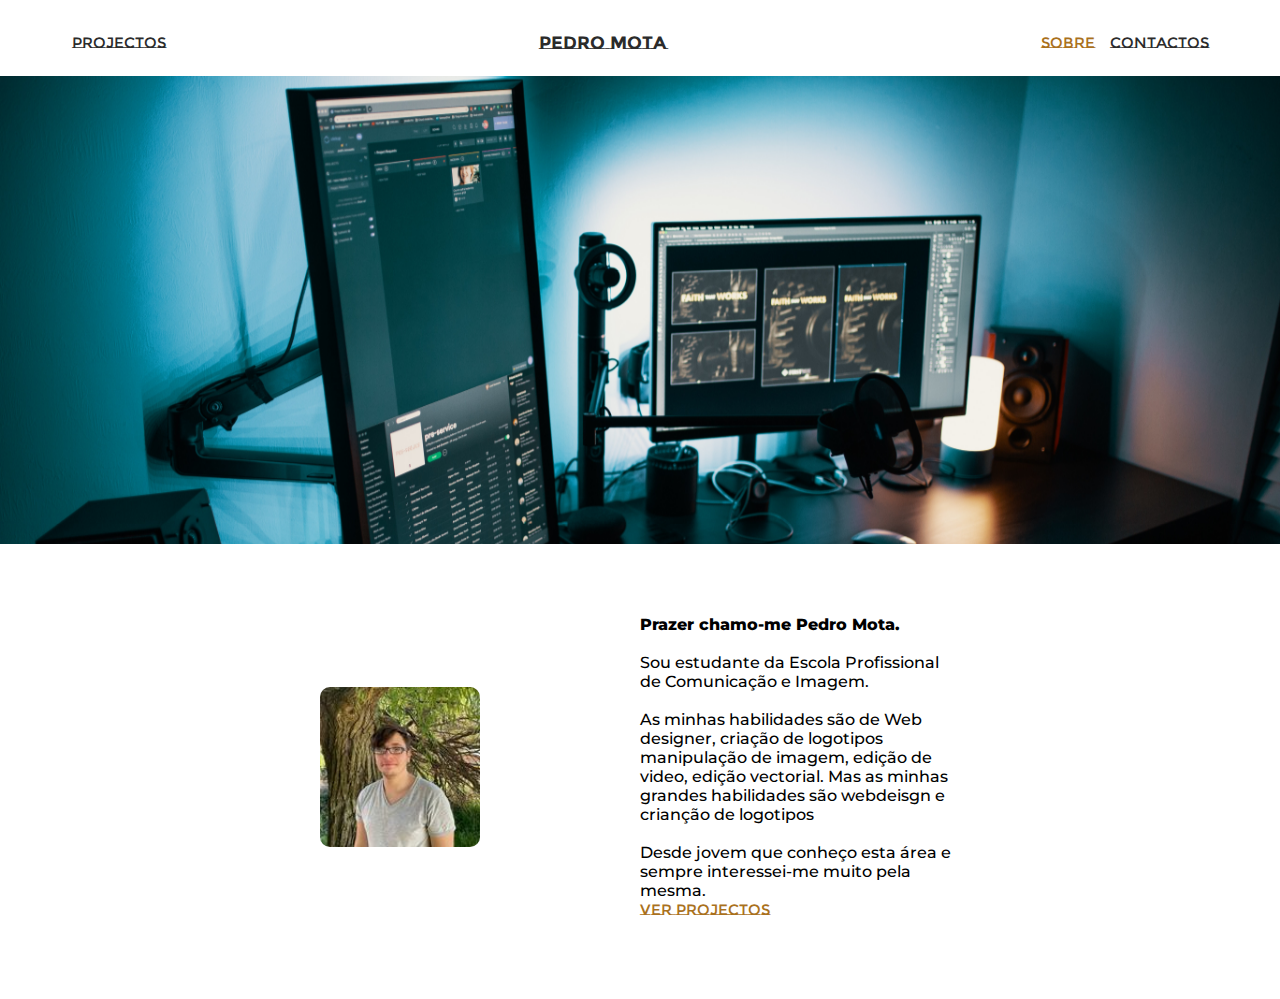
<file: index.html>
<!DOCTYPE html>
<html lang="en">

<head>
    <meta charset="UTF-8">
    <meta http-equiv="X-UA-Compatible" content="IE=edge">
    <meta name="viewport" content="width=device-width, initial-scale=1.0">
    <link rel="stylesheet" href="./assets/css/css.css">
    <title>Document</title>
</head>

<body>
    <nav class="menubar">
        <div class="grid3x3">
            <div class="col started">
                <a href="./projectos.html">Projectos</a>
            </div>
            <div class="col center">
                <a href="index.html">
                    <h3>
                        Pedro Mota
                    </h3>
                </a>
            </div>
            <div class="col ended">
                <a href="#sobre" class="activo">Sobre</a>
                <a href="./contact.html">Contactos</a>
            </div>
        </div>
    </nav>
    <div class="parallax-window height50" id="target1" data-parallax="scroll">
    </div>
    <div class="divider" style="width: 100%; height: 5em"></div>
    <section id="sobre">
        <div class="grid2x2 height10">
            <div class="col">
                <img class=" bd-sm width-half img" src="./pic/profile.jpg" alt="">
            </div>
            <div class="col col-column">
                <p class="monteserrat-500 "> <b class="monteserrat-800 ft-sm">Prazer chamo-me Pedro Mota.</b> </p>
                <br>
                <p class="monteserrat-500 ft-xsm">Sou estudante da Escola Profissional de Comunicação e Imagem.</p>
                <br>
                <p class="monteserrat-500 ft-xsm">As minhas habilidades são de Web designer, criação de logotipos manipulação de imagem, edição de video, edição vectorial. Mas as minhas grandes habilidades são webdeisgn e crianção de logotipos <br> <br> Desde jovem que conheço esta área e sempre interessei-me muito pela mesma.</p>
                <p class="monteserrat-500 fr-xsm"><a href="./projectos.html" class="activo" style="margin: 1em 0em; padding: 0 0"> Ver projectos </a></p>
            </div>
        </div>
    </section>
    <div class="divider" style="width: 100%; height: 5em"></div>
</body>
<script src="https://ajax.googleapis.com/ajax/libs/jquery/1.11.0/jquery.min.js"></script>
<script src="./parallax/parallax.js"></script>
<script>
    $('#target1').parallax({
        imageSrc: './pic/coverbg.jpg',
        position: (0, 0),
        bleed: 9,
        zIndex: 0
    });
</script>

</html>
</file>
<file: assets/css/css.css>
@import url('https://fonts.googleapis.com/css2?family=Montserrat+Subrayada&display=swap');
@import url('https://fonts.googleapis.com/css2?family=Montserrat:wght@500&display=swap');
* {
    padding: 0;
    margin: 0;
    font-family: 'Montserrat Subrayada', sans-serif;
    scroll-behavior: smooth;
}

.menubar {
    padding: 2em 0em;
    width: 100%;
    margin: 0 auto;
    display: flex;
    align-items: center;
}

.grid1 {
    width: 90%;
    margin: 0 auto;
    display: grid;
    align-items: center;
    grid-template-columns: auto;
}

.grid3x3 {
    width: 90%;
    margin: 0 auto;
    display: grid;
    align-items: center;
    grid-template-columns: auto auto auto;
}

.grid2x2 {
    width: 50%;
    margin: 0 auto;
    display: grid;
    align-items: center;
    grid-template-columns: 50% 50%;
}

.gap1 {
    gap: 1em;
}

.col,
.col-sm,
.col-md,
.col-lg {
    display: flex;
}

.col-sm {
    max-width: 30%;
}

.col-md {
    max-width: 50%;
}

.col-lg {
    max-width: 75%;
}

.col-column {
    flex-direction: column;
}

.center,
.ended,
.started {
    display: flex;
}

.center {
    justify-content: center;
    align-items: center;
}

.ended {
    justify-content: end;
    align-items: center;
}

.started {
    justify-content: start;
    align-items: center;
}

a {
    text-decoration: none;
    color: rgb(43, 43, 43);
    margin: 0em 0.5em;
    font-size: 15px;
}

.img,
.img-sm,
.img-md,
.img-bg {
    object-fit: contain;
}

.img-svg {
    width: 50px;
}

section,
div,
nav {
    width: 100%;
}

.height {
    min-height: auto !important;
}

.height10 {
    min-height: 10vh !important;
}

.height20 {
    min-height: 20vh !important;
}

.height30 {
    min-height: 30vh !important;
}

.height40 {
    min-height: 40vh !important;
}

.height50 {
    min-height: 50vh !important;
}

.height100 {
    min-height: 100vh !important;
}

.height-half {
    height: 50% !important;
}

.height-full {
    height: 100%;
}

.width {
    width: auto !important;
}

.width10 {
    width: 10% !important;
}

.width20 {
    width: 20% !important;
}

.width30 {
    width: 30% !important;
}

.width40 {
    width: 40% !important;
}

.width50 {
    width: 50% !important;
}

.width100 {
    width: 100% !important;
}

.width-half {
    width: 50% !important;
}

.bd-sm {
    border-radius: 10px;
}

.width-full {
    width: 100%;
}

.monteserrat-500 {
    font-family: 'Montserrat', sans-serif;
    font-weight: 500;
}

.monteserrat-800 {
    font-family: 'Montserrat', sans-serif;
    font-weight: 800;
}

.ft-sm {
    font-size: 1em;
}

.ft-md {
    font-size: 1.5em;
}

.activo {
    color: rgb(170, 113, 28);
}

.pd-1 {
    padding: 1em;
}

iframe {
    height: 100%;
}
</file>
